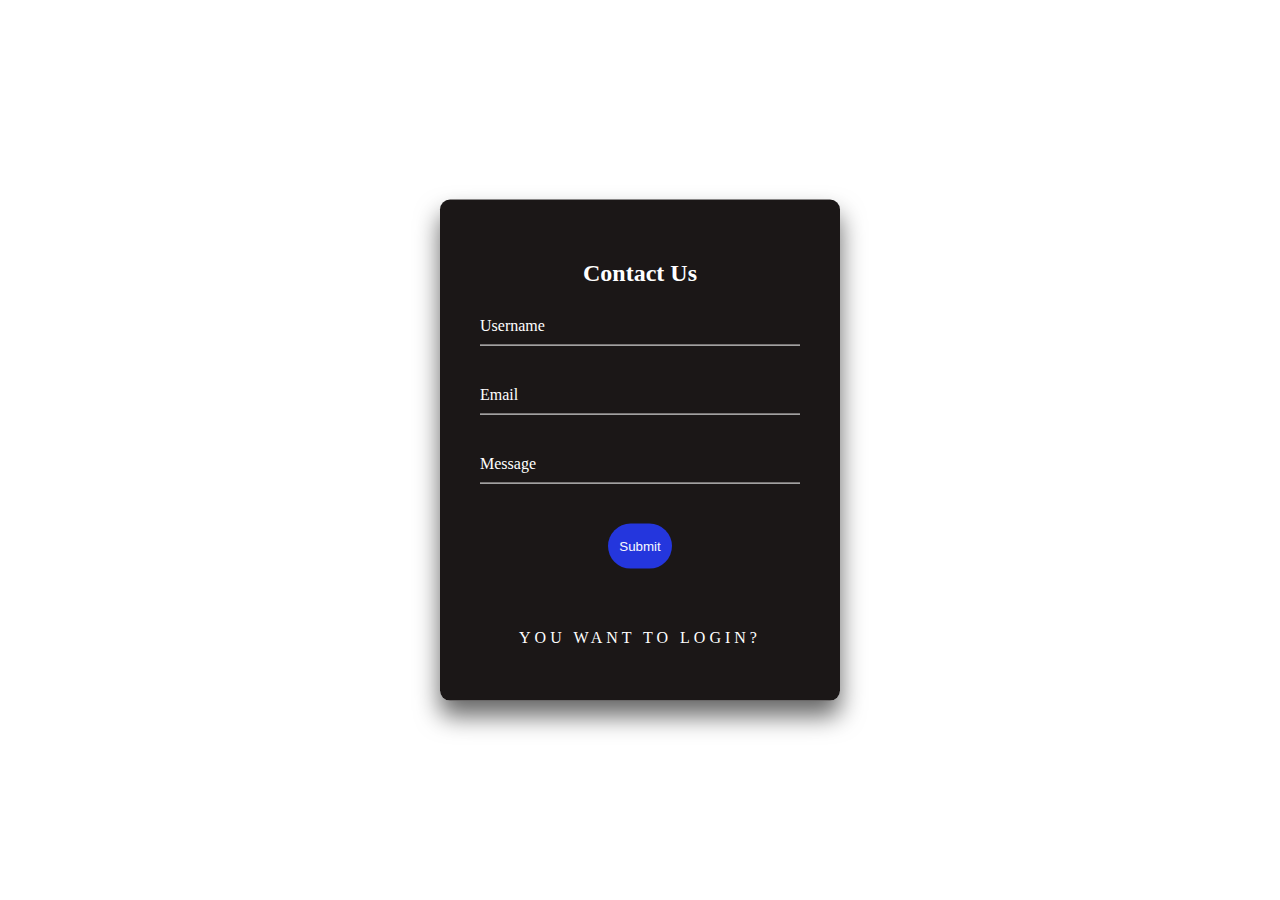
<file: activity1.html>
<!DOCTYPE html>
<html lang="en">
<head>
    <meta charset="UTF-8">
    <meta name="viewport" content="width=device-width, initial-scale=1.0">
    <title>Document</title>
    <link rel="stylesheet" href="activity.css">
</head>
<body>
    <div class="grid-container">
        <div class="grid-item">
                <div class="login-box">
                    <h2>Contact Us</h2>
                         <form>
                             <div class="user-box">
                               <input type="text" name="" required="">
                               <label>Username</label>
                             </div>
                             <div class="user-box">
                               <input type="text" name="" required="">
                               <label>Email</label>
                               </div>
                               <div class="user-box">
                                   <input type="text" name="" required="">
                                   <label>Message</label>
                                   </div>
                                   <div class="user-box">
                                     <button>Submit</button>
                                     <a href="login.html"> you want to login?</a>
                               </div>
                               </form>

                    
</body>
</html>
</file>
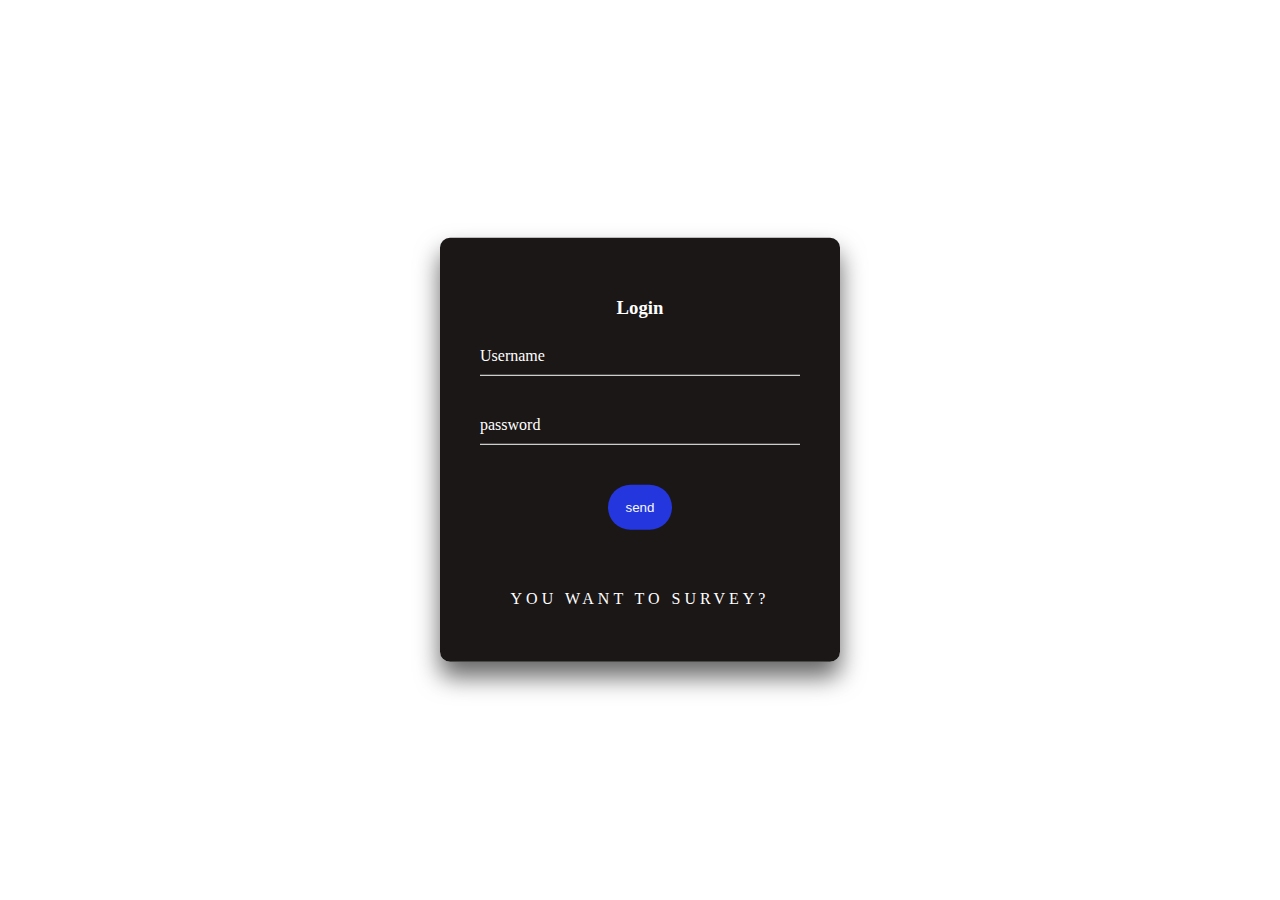
<file: login.html>
<!DOCTYPE html>
<html lang="en">
<head>
    <meta charset="UTF-8">
    <meta name="viewport" content="width=device-width, initial-scale=1.0">
    <title>Document</title>
</head>
<style>
    .grid-container{
    display: grid;
    text-align: center;
    justify-content: center;
}
.grid-item .login-box h3{
    color: #fff;
}
.grid-item .login-box {
    position: absolute;
    top: 50%;
    left: 50%;
    width: 400px;
    padding: 40px;
    transform: translate(-50%, -50%);
    background: rgba(24, 20, 20, 0.987);
    box-sizing: border-box;
    box-shadow: 0 15px 25px rgba(0,0,0,.6);
    border-radius: 10px;
  }
  
  .grid-item .login-box .user-box {
    position: relative;
  }
  
  .grid-item .login-box .user-box input {
    width: 100%;
    padding: 10px 0;
    font-size: 16px;
    color: #fff;
    margin-bottom: 30px;
    border: none;
    border-bottom: 1px solid #fff;
    outline: none;
    background: transparent;
  }
  
  .grid-item .login-box .user-box label {
    position: absolute;
    top: 0;
    left: 0;
    padding: 10px 0;
    font-size: 16px;
    color: #fff;
    pointer-events: none;
    transition: .5s;
  }
  
  .login-box .user-box input:focus ~ label,
  .login-box .user-box input:valid ~ label {
    top: -20px;
    left: 0;
    color: #bdb8b8;
    font-size: 12px;
  }
  
  .login-box form a {
    position: relative;
    display: inline-block;
    padding: 10px 20px;
    color: #ffffff;
    font-size: 16px;
    text-decoration: none;
    text-transform: uppercase;
    overflow: hidden;
    transition: .5s;
    margin-top: 40px;
    letter-spacing: 4px
  }
  .login-box button{
    width: 4rem;
    height: 45px;
    color: rgb(248, 249, 253);
    background: rgb(36, 54, 221) ;
  margin: 10px;
  border-radius: 1.5rem;
  border: rgb(36, 54, 221) ;
  }
</style>
<body>
    <div class="grid-container">
        <div class="grid-item">

            <div class="login-box">
                <h3>Login</h3>
                <form>
                    <div class="user-box">
                    <input type="text" name="" required="">
                    <label>Username</label>
                 </div>
                 <div class="user-box">
                    <input type="password" name="" required="">
                    <label>password</label>
                 </div>
                 <div class="user-box">
                    <button>send</button>
                    <a href="survey.html">you want to survey?</a>
                 </div>
                 </form>
</body>
</html>
</file>
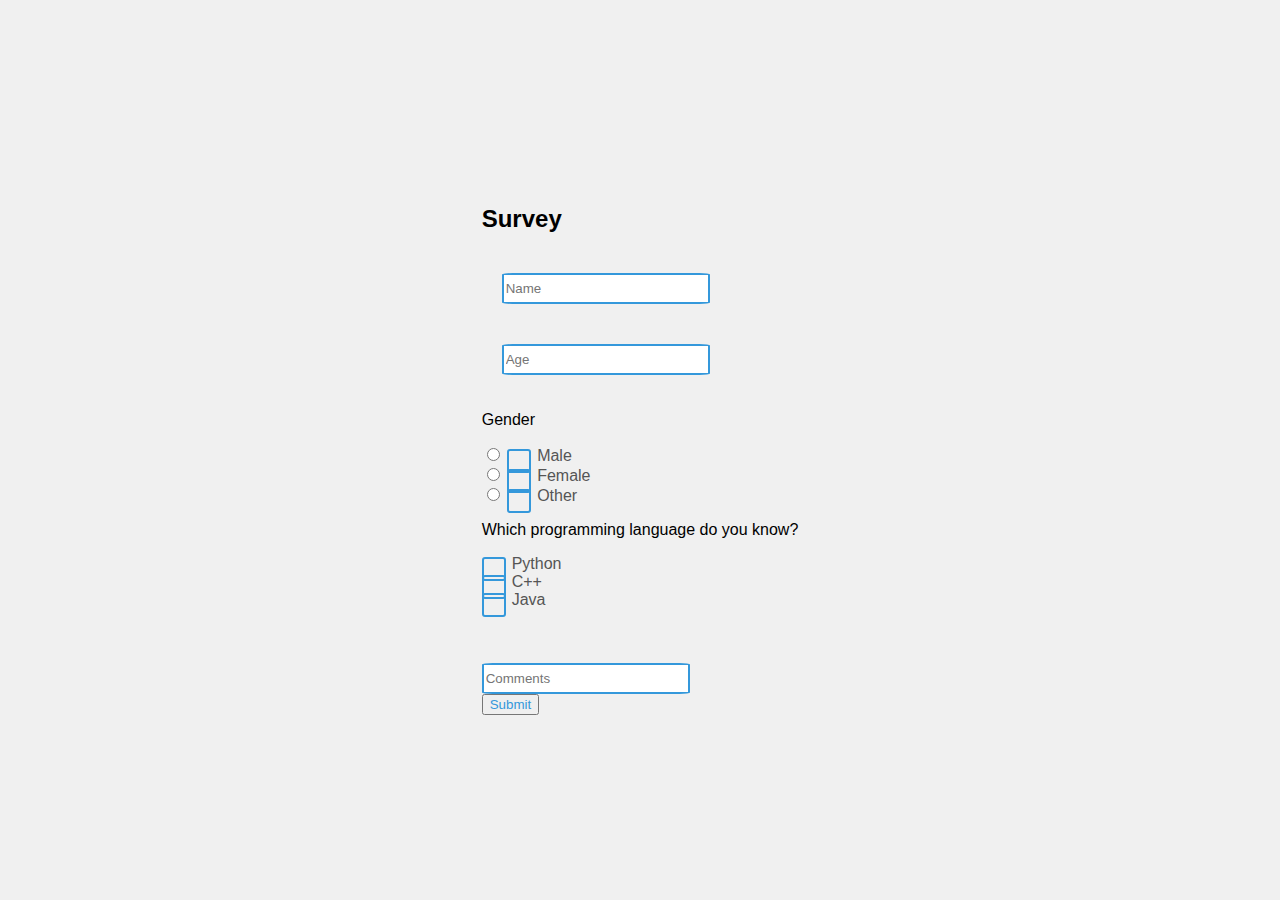
<file: survey.html>
<!DOCTYPE html>
<html lang="en">
<head>
    <meta charset="UTF-8">
    <meta name="viewport" content="width=device-width, initial-scale=1.0">
    <title>survey</title>
    <style>
        body {
            font-family: Arial, sans-serif;
            background-color: #f0f0f0;
            display: flex;
            justify-content: center;
            align-items: center;
            height: 100vh;
            margin: 0;
        }

        .login-box {
            padding: 20px;
            text-align: left;
            max-width: 100%;
            margin: 0 auto;
        }

        .login-box p {
            font-size: 18px;
            margin-bottom: 10px;
            color: #b4adad;
        }

        input[type="checkbox"] {
            display: none;
        }

        label {
            position: relative;
            padding-left: 30px;
            cursor: pointer;
            font-size: 16px;
            color: #555;
        }

        label:before {
            content: "";
            position: absolute;
            left: 0;
            top: 2px;
            width: 20px;
            height: 20px;
            border: 2px solid #3498db;
            border-radius: 3px;
        }

        input[type="checkbox"]:checked + label:before {
            background-color: #3498db;
        }
     
     input[type="text"]{
        width: 200px;
        height: 25px;
        border-radius: 5%;
        border-bottom: #3498db;
        border-bottom-left-radius: 5%;
        border: 2px solid #3498db;
     }
     input[type="text"]:hover{
        border: 2px solid #3498db;

     }
    </style>
</head>
<body>
    <div class="grid-container">
        <h2>Survey</h2>
            <div class="login-box">
            <input type="text" name="" required="" placeholder="Name" width="20px" border-radui="10px">
            </div>
            <div class="login-box">
                <input type="text" name="" required="" placeholder="Age" width="20px">
                </div>
                <p>Gender</p>
                    <input type="radio" id="male" name="gender" value="male">
                    <label for="male">Male</label><br>
                    <input type="radio" id="female" name="gender" value="female">
                    <label for="female">Female</label><br>
                    <input type="radio" id="other" name="gender" value="other">
                    <label for="other">Other</label><br>
        <p>Which programming language do you know?</p>
        <input type="checkbox" id="python" name="languages" required="">
        <label for="python">Python</label><br>
        <input type="checkbox" id="c++" name="languages" value="">
        <label for="c++">C++</label><br>
        <input type="checkbox" id="java" name="languages" value="">
        <label for="java">Java</label><br>
        <br>
        <br>
        <br>
        <div class="user">
        <input type="text" name="" placeholder="Comments" width="30" height="25"  required="" border:1px solid black;>
       
        </div>
<input type="submit" value="Submit" style="color:#3498db" width="20" height="20" >
    </form>
</body>
    </div>
    
</body>
</html>
</file>
<file: activity.css>
.grid-container{
    display: grid;
    text-align: center;
    justify-content: center;
}
.grid-item .login-box h2{
    color: #fff;
}
.grid-item .login-box {
    position: absolute;
    top: 50%;
    left: 50%;
    width: 400px;
    padding: 40px;
    transform: translate(-50%, -50%);
    background: rgba(24, 20, 20, 0.987);
    box-sizing: border-box;
    box-shadow: 0 15px 25px rgba(0,0,0,.6);
    border-radius: 10px;
  }
  
  .grid-item .login-box .user-box {
    position: relative;
  }
  
  .grid-item .login-box .user-box input {
    width: 100%;
    padding: 10px 0;
    font-size: 16px;
    color: #fff;
    margin-bottom: 30px;
    border: none;
    border-bottom: 1px solid #fff;
    outline: none;
    background: transparent;
  }
  
  .grid-item .login-box .user-box label {
    position: absolute;
    top: 0;
    left: 0;
    padding: 10px 0;
    font-size: 16px;
    color: #fff;
    pointer-events: none;
    transition: .5s;
  }
  
  .login-box .user-box input:focus ~ label,
  .login-box .user-box input:valid ~ label {
    top: -20px;
    left: 0;
    color: #bdb8b8;
    font-size: 12px;
  }
  
  .login-box form a {
    position: relative;
    display: inline-block;
    padding: 10px 20px;
    color: #ffffff;
    font-size: 16px;
    text-decoration: none;
    text-transform: uppercase;
    overflow: hidden;
    transition: .5s;
    margin-top: 40px;
    letter-spacing: 4px
  }
  .login-box button{
    width: 4rem;
    height: 45px;
    color: rgb(248, 249, 253);
    background: rgb(36, 54, 221) ;
  margin: 10px;
  border-radius: 1.5rem;
  border: rgb(36, 54, 221) ;
  }
</file>
